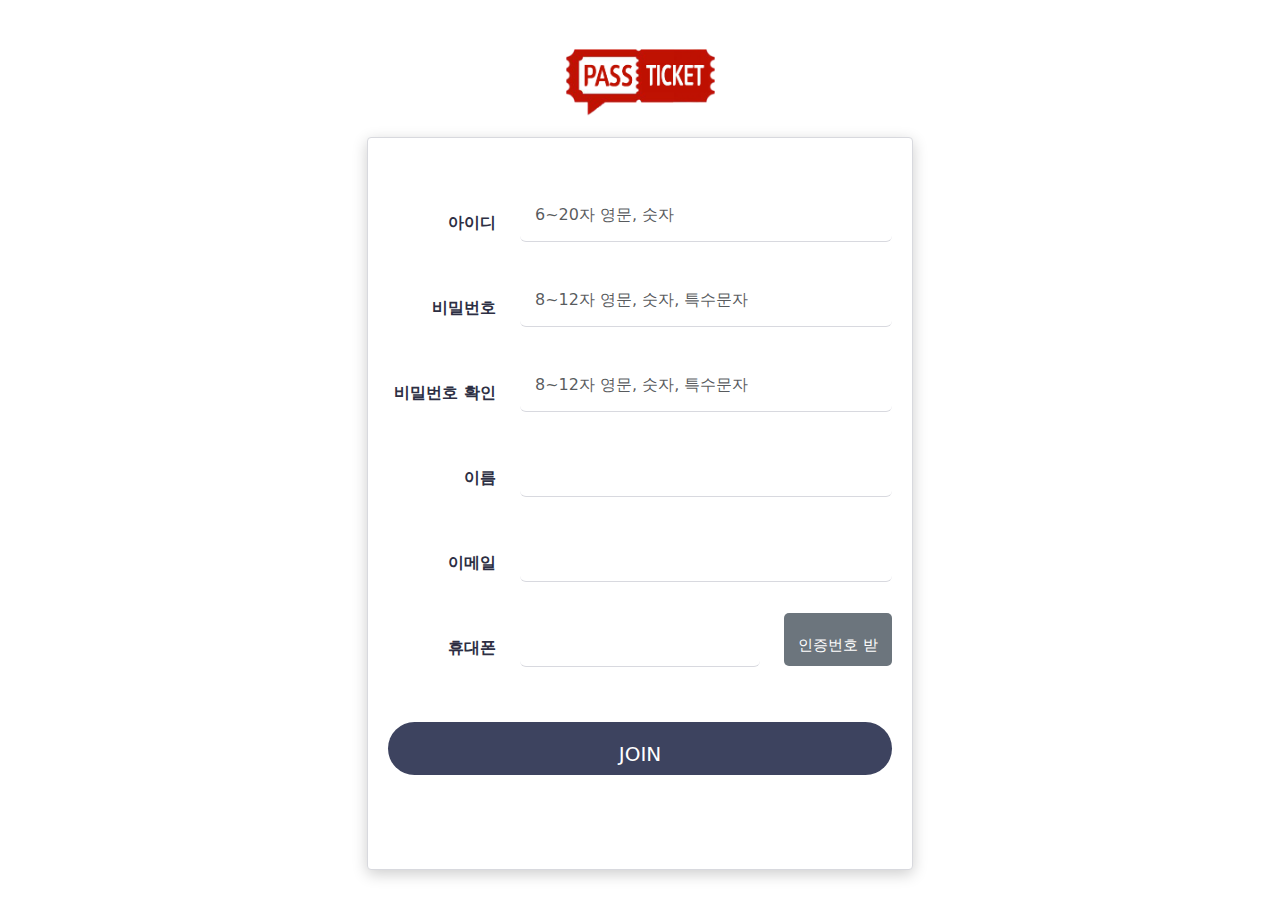
<file: JoinUs/index.html>
<!DOCTYPE html>
<html lang="en">

<head>
    <meta charset="UTF-8">
    <meta name="viewport" content="width=device-width, initial-scale=1.0">
    <title>회원가입 - 패스티켓</title>
    <link rel="icon" href="../image/Logo/favicon.png">
    <link rel="stylesheet" href="https://cdn.jsdelivr.net/npm/bootstrap@5.3.3/dist/css/bootstrap.min.css">
    <link rel="stylesheet" href="./style.css">
</head>

<body>
    <main class="container">
        <div class="row justify-content-center">
            <div class="col-12 col-md-8 col-lg-6">
                <a href="../index.html"><img src="../image/Logo/logo.png" alt="logo" class="logo mt-5 logo"></a>
                <div class="text-center join-board mb-5">
                    <form>
                        <div class="mb-3 row justify-content-center">
                            <label for="signup-id" class="col-3 col-form-label text-end infor">아이디</label>
                            <div class="col-9">
                                <input type="text" id="signup-id" class="form-control input-box"
                                    placeholder="6~20자 영문, 숫자">
                            </div>
                        </div>
                        <div class="mb-3 row justify-content-center">
                            <label for="signup-password" class="col-3 col-form-label text-end infor">비밀번호</label>
                            <div class="col-9">
                                <input type="password" id="signup-password" class="form-control input-box"
                                    placeholder="8~12자 영문, 숫자, 특수문자">
                            </div>
                        </div>
                        <div class="mb-3 row justify-content-center">
                            <label for="signup-confirm-password" class="col-3 col-form-label text-end infor">비밀번호
                                확인</label>
                            <div class="col-9">
                                <input type="password" id="signup-confirm-password" class="form-control input-box"
                                    placeholder="8~12자 영문, 숫자, 특수문자">
                            </div>
                        </div>
                        <div class="mb-3 row justify-content-center">
                            <label for="signup-name" class="col-3 col-form-label text-end infor">이름</label>
                            <div class="col-9">
                                <input type="text" id="signup-name" class="form-control input-box">
                            </div>
                        </div>

                        <div class="mb-3 row justify-content-center">
                            <label for="signup-email" class="col-3 col-form-label text-end infor">이메일</label>
                            <div class="col-9">
                                <input type="email" id="signup-email" class="form-control input-box">
                            </div>
                        </div>
                        <div class="mb-3 row justify-content-center">
                            <label for="signup-phone" class="col-3 col-form-label text-end infor">휴대폰</label>
                            <div class="col-6">
                                <input type="number" id="signup-phone" class="form-control input-box">
                            </div>
                            <div class="col-3">
                                <button type="button" class="btn btn-secondary mobile-box">인증번호 받기</button>
                            </div>
                        </div>

                        <div class="mb-4">
                            <button type="submit" class="btn btn-primary join-box w-100 mt-4">JOIN</button>
                        </div>
                    </form>
                </div>
            </div>
        </div>
    </main>

    <footer>
        <!-- Footer content here -->
    </footer>

    <script src="https://cdn.jsdelivr.net/npm/bootstrap@5.3.3/dist/js/bootstrap.bundle.min.js"></script>
</body>

</html>
</file>
<file: JoinUs/style.css>
/* style.css */
.logo {
    width: 150px;
    text-align: center;
    display: block;
    margin: 0 auto;
  }
  
  .join-board {
    margin: 20px auto 0;
    padding: 50px 20px 70px;
    border: 1px solid #d8d9de;
    background-color: #fff;
    border-radius: 4px;
    box-shadow: 0 4px 15px rgba(0, 0, 0, 0.2);
  }
  
  .infor {
    color: #2d2f43;
    font-size: 16px;
    font-weight: 750;
    line-height: 55px;
    display: inline-block;
    vertical-align: top;
  }
  
  .input-box {
    height: 54px;
    padding: 0 15px;
    border: 0;
    border-bottom: 1px solid #d8d9df;
    color: #444;
    font-size: 16px;
    outline: none;
  }
  
  .input-box:focus {
    box-shadow: none;
  }
  
  /* Input number 화살표 없애기 */
  /* Chrome, Safari, Edge, Opera */
  input::-webkit-outer-spin-button,
  input::-webkit-inner-spin-button {
    -webkit-appearance: none;
    margin: 0;
  }
  
  /* Firefox */
  input[type="number"] {
    -moz-appearance: textfield;
  }
  
  /* 버튼 스타일 */
  .mobile-box {
    height: 53px;
    text-align: center;
    font-size: 15px;
    font-weight: 400;
    line-height: 53px;
    border-radius: 5px;
    transition: background-color 0.3s ease;
    border: none;
  }

  .join-box {
    height: 53px;
    text-align: center;
    font-size: 20px;
    font-weight: 400;
    line-height: 53px;
    border-radius: 50px;
    transition: background-color 0.3s ease;
    border: none;
    background-color: #3d435f;
    color: #fff;
  }
  
  .join-box:hover {
    background-color: #2d2f43;
  }

  
  
  @media screen and (min-width: 320px) and (max-width: 1200px) {
    .infor {
        font-size: 13px;
    }
}
</file>
